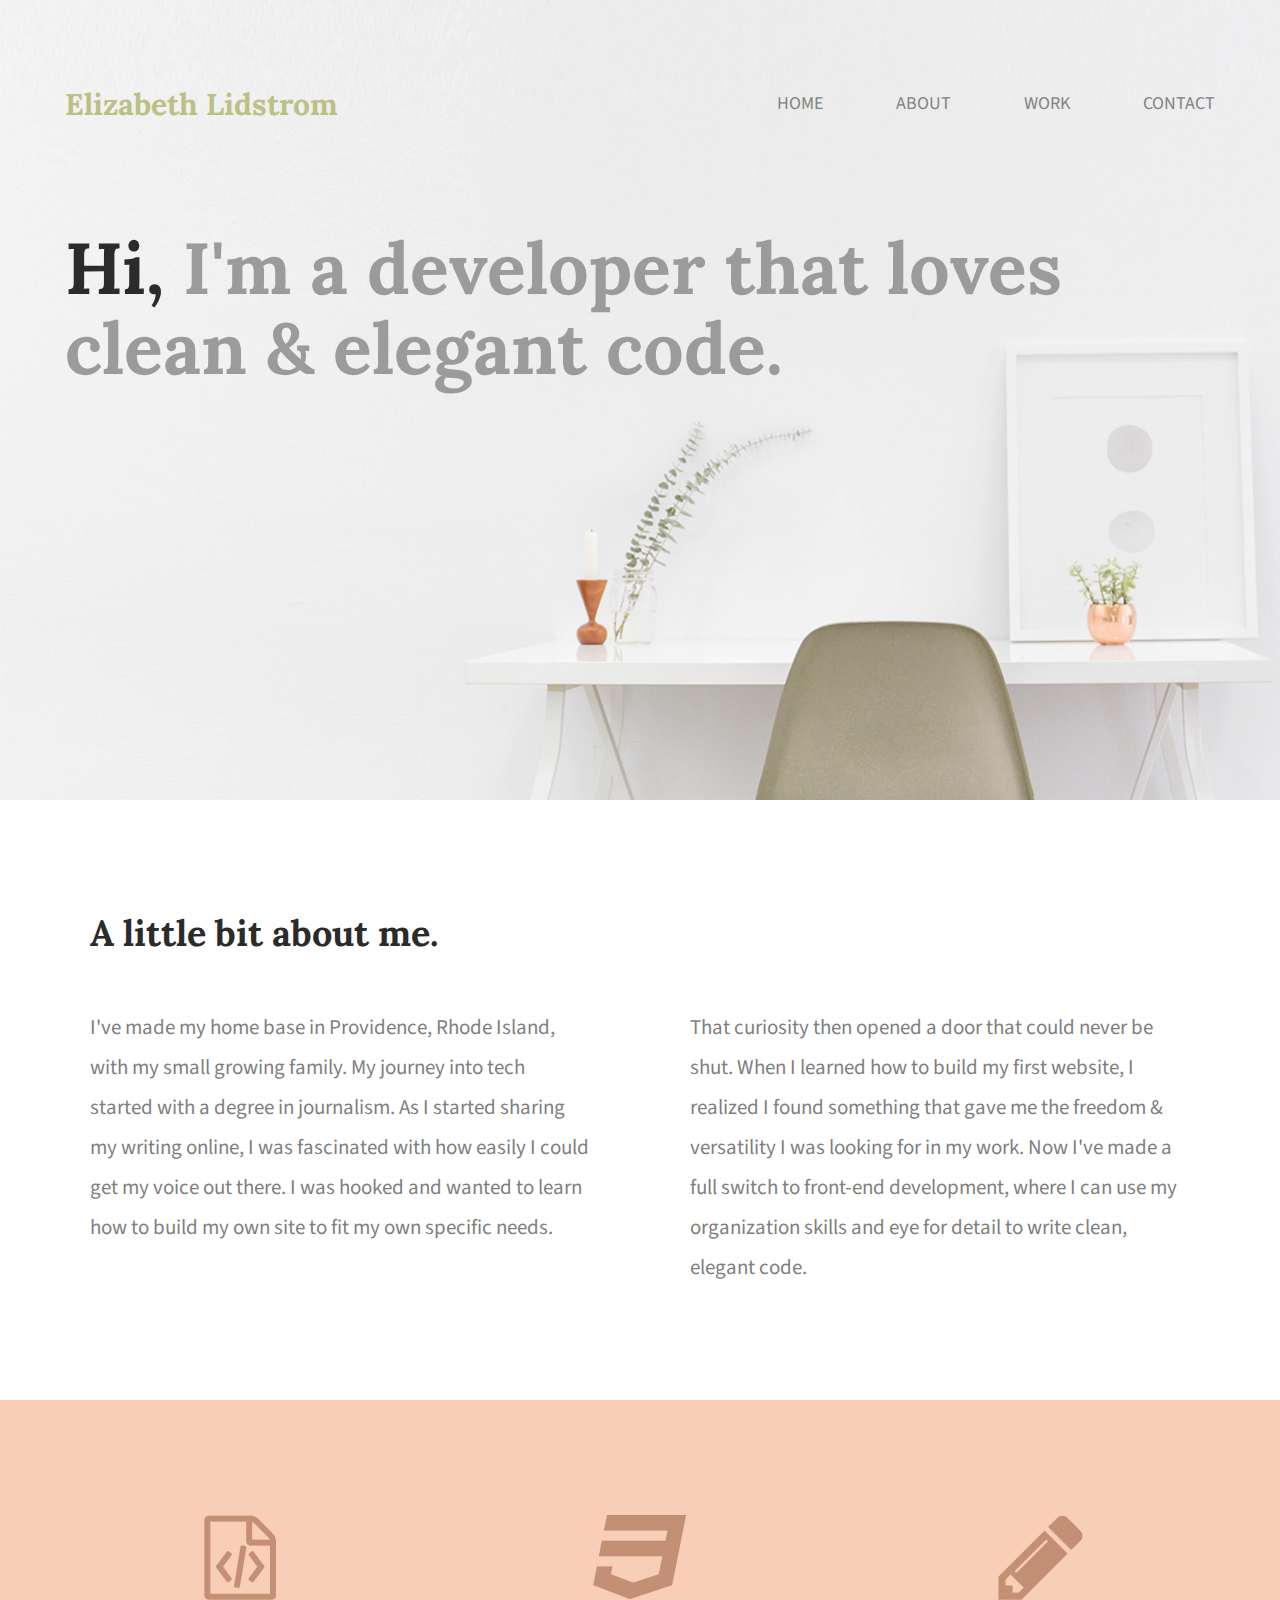
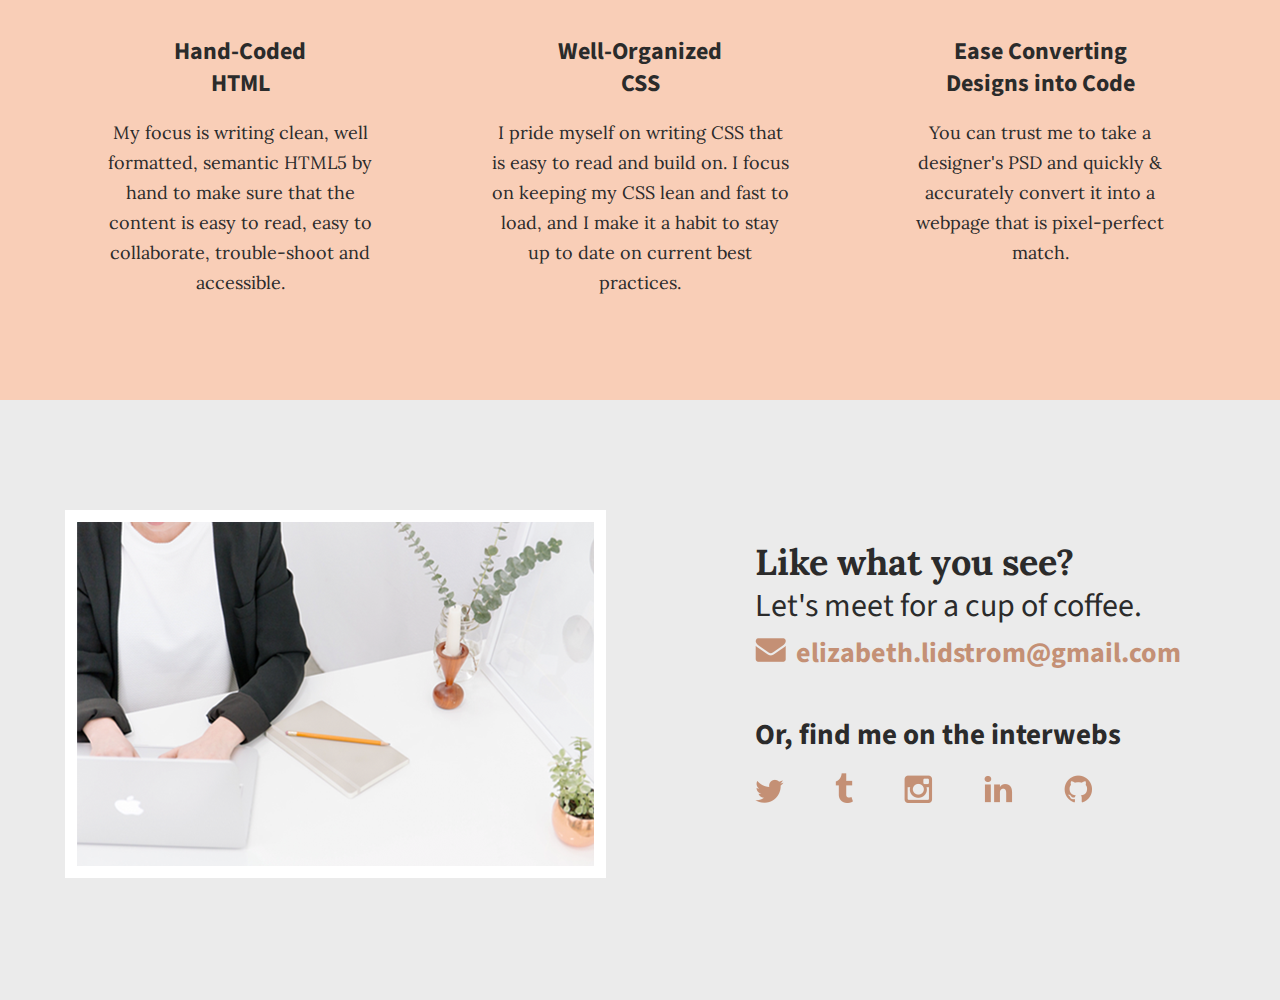
<file: index.html>
<!doctype html>
<html lang='en'>
    <head>
        <meta charset="utf-8"/>
        <title>Jubilee Austen | Portfolio</title>
        <link rel="stylesheet" href="css/normalize.css">
        <link rel="stylesheet" href="css/main.css">
        <link href='https://fonts.googleapis.com/css?family=Lora:400,700' rel='stylesheet' type='text/css'>
        <link href='https://fonts.googleapis.com/css?family=Source+Sans+Pro:400,700' rel='stylesheet' type='text/css'>
    </head>
    <body>
        <header>
            <div class="full-width">
                <div class="half-width">
                    <h1>Elizabeth Lidstrom</h1>
                </div>
                <div class="half-width">
                    <nav>
                        <ul>
                            <li><a href="index.html">Home</a></li>
                            <li><a href="#about">About</a></li>
                            <li><a href="work/index.html">Work</a></li>
                            <li><a href="#contact">Contact</a></li>
                        </ul>
                    </nav>
                </div>
                <h2><span>Hi,</span> I'm a developer that loves clean &amp; elegant code.</h2>
            </div>
        </header>

        <main>
            <section id="about">
                <div class="full-width">
                    <h2>A little bit about me.</h2>
                    <div class="half-width">
                        <p>I've made my home base in Providence, Rhode Island, with my small growing family. My journey into tech started with a degree in journalism. As I started sharing my writing online, I was fascinated with how easily I could get my voice out there. I was hooked and wanted to learn how to build my own site to fit my own specific needs.</p>
                    </div>
                    <div class="half-width">
                        <p>That curiosity then opened a door that could never be shut. When I learned how to build my first website, I realized I found something that gave me the freedom &amp; versatility I was looking for in my work. Now I've made a full switch to front-end development, where I can use my organization skills and eye for detail to write clean, elegant code.</p>
                    </div>
                </div>
            </section>

            <section id="work">
                <div class="full-width">
                    <div class="third-width">
                        <img src="img/html-icon.png" alt="HTML icon" />
                        <h3>Hand-Coded HTML</h3>
                        <p>My focus is writing clean, well formatted, semantic HTML5 by hand to make sure that the content is easy to read, easy to collaborate, trouble-shoot and accessible.</p>
                    </div>
                    <div class="third-width">
                        <img src="img/css-icon.png" alt="CSS icon" />
                        <h3>Well-Organized CSS</h3>
                        <p>I pride myself on writing CSS that is easy to read and build on. I focus on keeping my CSS lean and fast to load, and I make it a habit to stay up to date on current best practices.</p>
                    </div>
                    <div class="third-width">
                        <img src="img/pencil-icon.png" alt="Pencil icon" />
                        <h3>Ease Converting Designs into Code</h3>
                        <p>You can trust me to take a designer's PSD and quickly &amp; accurately convert it into a webpage that is pixel-perfect match.</p>
                    </div>
                </div>
            </section>

            <footer id="contact">
                <div class="full-width">
                    <div class="half-width">
                        <img src="img/contact-image.png" id="contact-img" alt="my contact image" />
                    </div>
                    <div class="half-width" id="contact-info">
                        <h2>Like what you see?</h2>
                        <h3 id="email-header">Let's meet for a cup of coffee.</h3>
                        <a href="mailto:elizabeth.lidstrom@gmail.com"><img src="img/envelope.png" id="envelope" alt="envelope icon" />elizabeth.lidstrom@gmail.com</a>
                        <h3 id="socialmedia-header">Or, find me on the interwebs</h3>
                        <ul>
                            <li><a href=""><img src="img/twitter.png" alt="twitter icon" /></a></li>
                            <li><a href=""><img src="img/tumblr.png" alt="tumblr icon" /></a></li>
                            <li><a href=""><img src="img/instagram.png" alt="instagram icon" /></a></li>
                            <li><a href=""><img src="img/linkedin.png" alt="linkedin icon" /></a></li>
                            <li><a href=""><img src="img/github.png" alt="github icon" /></a></li>
                        </ul>
                    </div>
                </div>
            </footer>
        </main>
    </body>
</html>
</file>
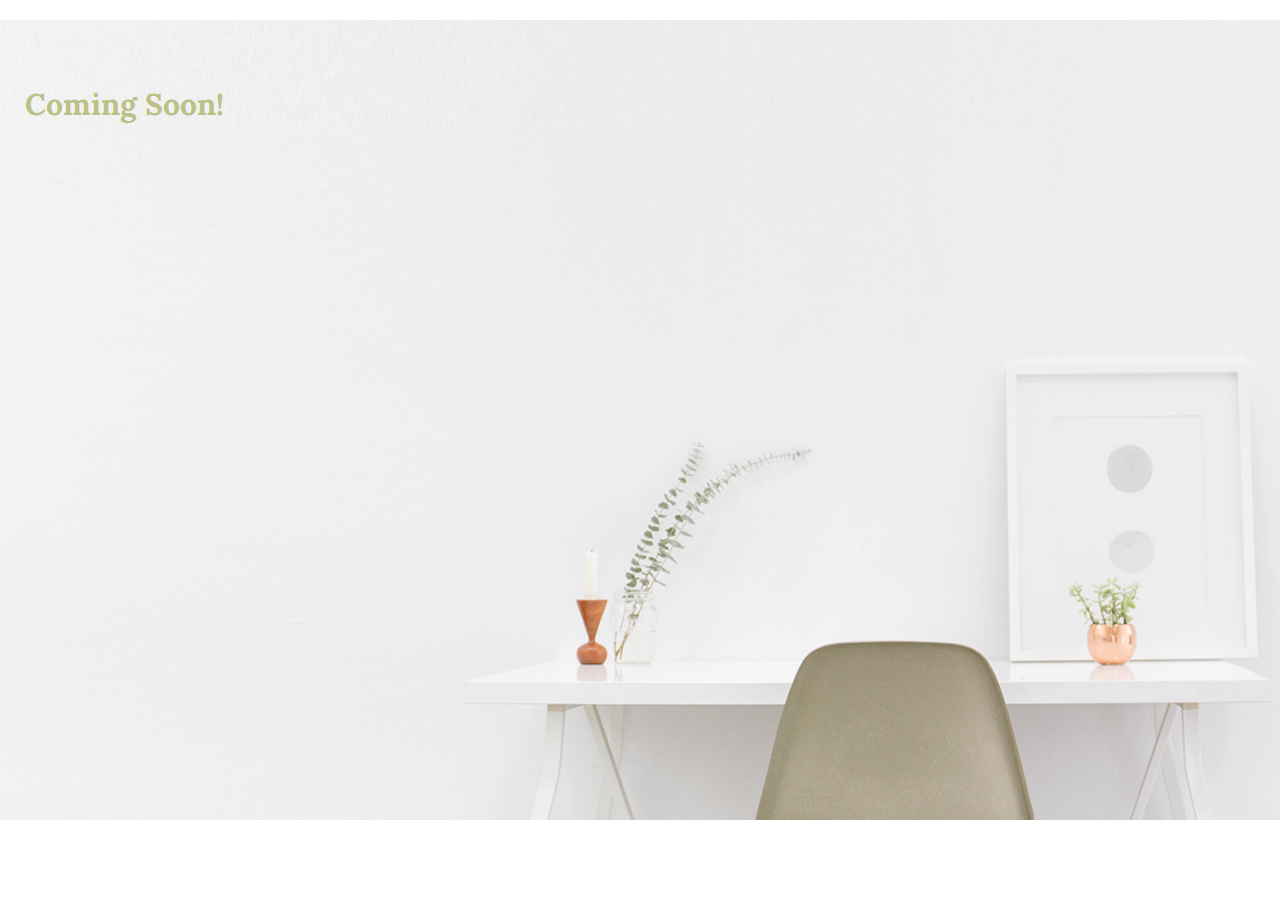
<file: work/index.html>
<!doctype html>
<html lang="en">
    <head>
        <meta charset="utf-8"/>
        <title>Work</title>
        <link rel="stylesheet" href="../css/normalize.css">
        <link rel="stylesheet" href="../css/main.css">
        <link href='https://fonts.googleapis.com/css?family=Lora:400,700' rel='stylesheet' type='text/css'>
        <link href='https://fonts.googleapis.com/css?family=Source+Sans+Pro:400,700' rel='stylesheet' type='text/css'>
    </head>
    <body>
        <header>
            <h1>Coming Soon!</h1>
        </header>
    </body>
</html>
</file>
<file: css/main.css>
/****** BASE STYLES ******/

body {
    font-family: 'Source Sans Pro', sans-serif;
    color: #2b2b2b;
}

#about, #work, #contact {
    height: 600px;
}

/****** GRID ******/

.full-width {
    width: 1200px;
    margin: 0 auto;
}
.half-width {
    width: 600px;
    float: left;
}
.third-width {
    width: 400px;
    float: left;
}

/****** HEADER ******/

header {
    height: 800px;
    background: url('../img/hero.png');
    background-size: cover;
}

header h1 {
    font-family: 'Lora', serif;
    font-size: 30px;
    color: #bbc085;
    padding: 65px 0 65px 25px;
}
nav {
    float: right;
    padding: 75px 25px;
}
nav ul li{
    display: inline-block;
}
nav ul li a {
    text-transform: uppercase;
    text-decoration: none;
    font-size: 18px;
    color: #828282;
    padding-left: 70px;
}
header h2 {
    width: 1000px;
    clear: both;
    font-family: 'Lora', serif;
    font-size: 72px;
    line-height: 80px;
    color: #9b9b9b;
    padding: 20px 0 20px 25px;
}
header h2 span {
    color: #2b2b2b;
}

/****** ABOUT ******/

#about .full-width {
    padding: 80px 0;
}

#about h2 {
    font-family: 'Lora', serif;
    font-size: 36px;
    padding-left: 50px;
}
#about p {
    font-size: 21px;
    color: #7f7f7f;
    line-height: 40px;
    padding-left: 50px;
    padding-right: 50px;
}

/****** WORK ******/

#work {
    background-color: #f9ceb7;
    text-align: center;
}

#work .full-width {
    padding: 115px 0;
}

#work img {
    padding-bottom: 30px;
}

#work h3 {
    font-size: 24px;
    line-height: 32px;
    width: 190px;
    margin: 0 auto;
}

#work p {
    font-family: 'Lora', serif;
    font-size: 18px;
    line-height: 30px;
    padding: 0 50px;
}

/****** CONTACT ******/

#contact {
    background-color: #ebebeb;
}
#contact .full-width {
    padding: 110px 0;
}
#contact img#contact-img {
    margin-left: 25px;
    border: 12px solid #ffffff;
}
#contact h2, #contact #email-header, #contact #socialmedia-header, #contact ul {
    padding-left: 115px;
}
#contact #envelope {
    padding: 0 10px 0 115px;
}
#contact h2 {
    font-family: 'Lora', serif;
    font-size: 36px;
    line-height: 44px;
}
#contact #email-header{
    font-size: 32px;
    font-weight: 400;
    line-height: 44px;
    margin: -30px 0 5px 0;
}
#contact #socialmedia-header {
    font-weight: bold;
    font-size: 29px;
    line-height: 44px;
    margin: 40px 0 0 0;
}
#contact a {
    text-decoration: none;
    color: #c49075;
    font-weight: bold;
    font-size: 28px;
}
#contact ul {
    list-style: none;
}
#contact ul li {
     display: inline-block;
}
#contact ul img {
    font-size: 32px;
    padding-right: 48px;
}
</file>
